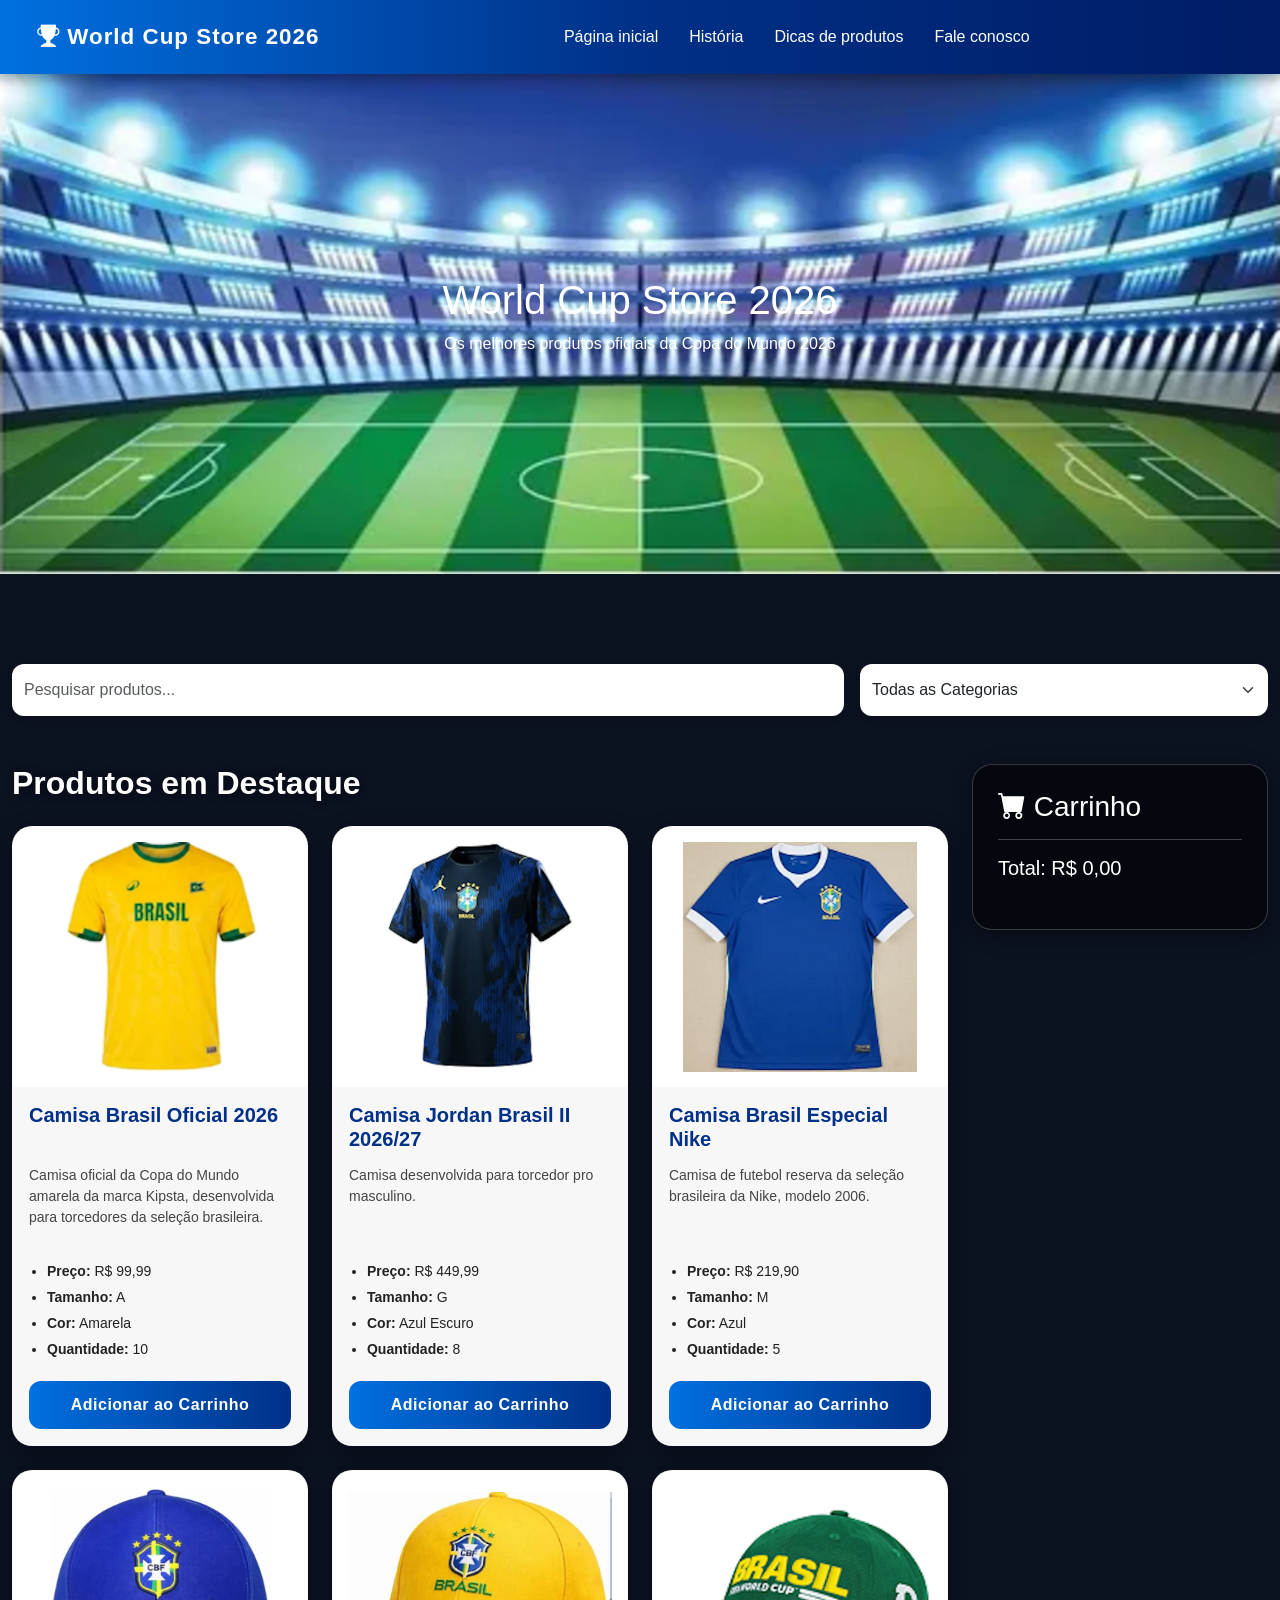
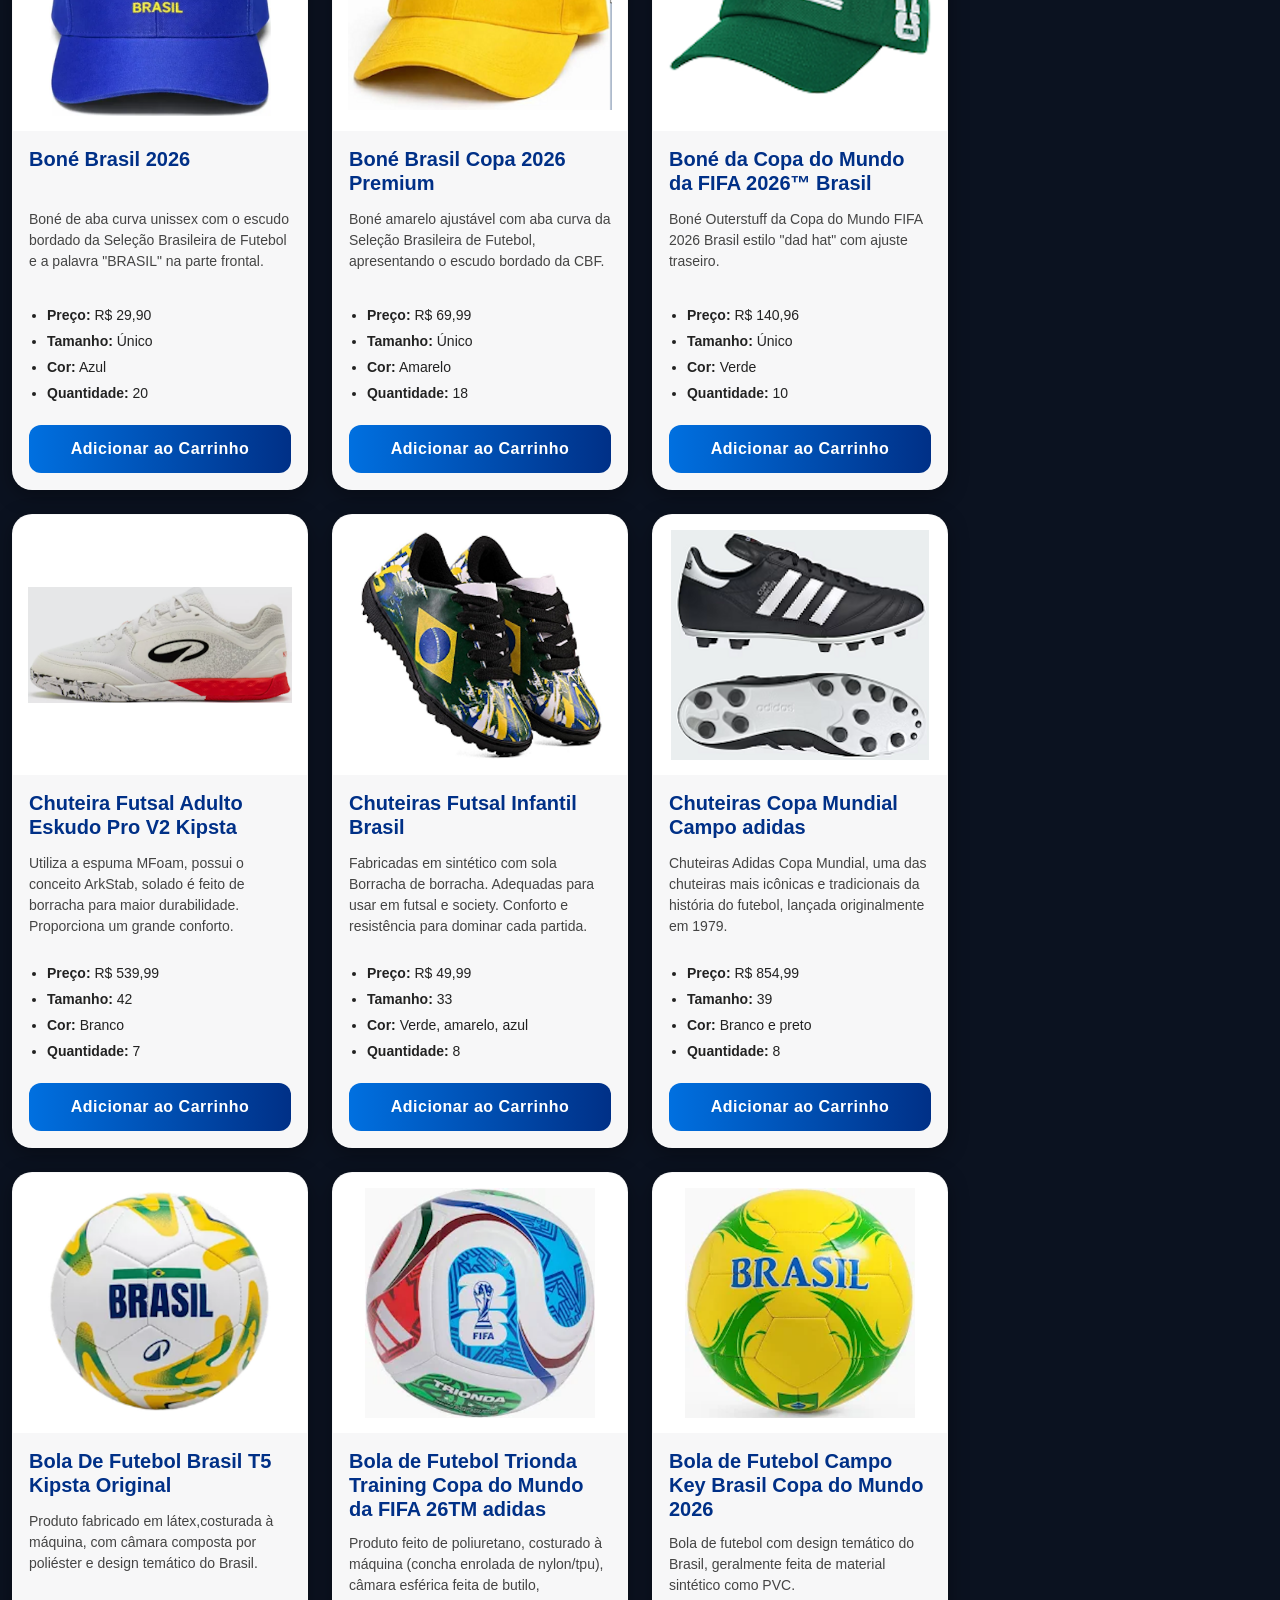
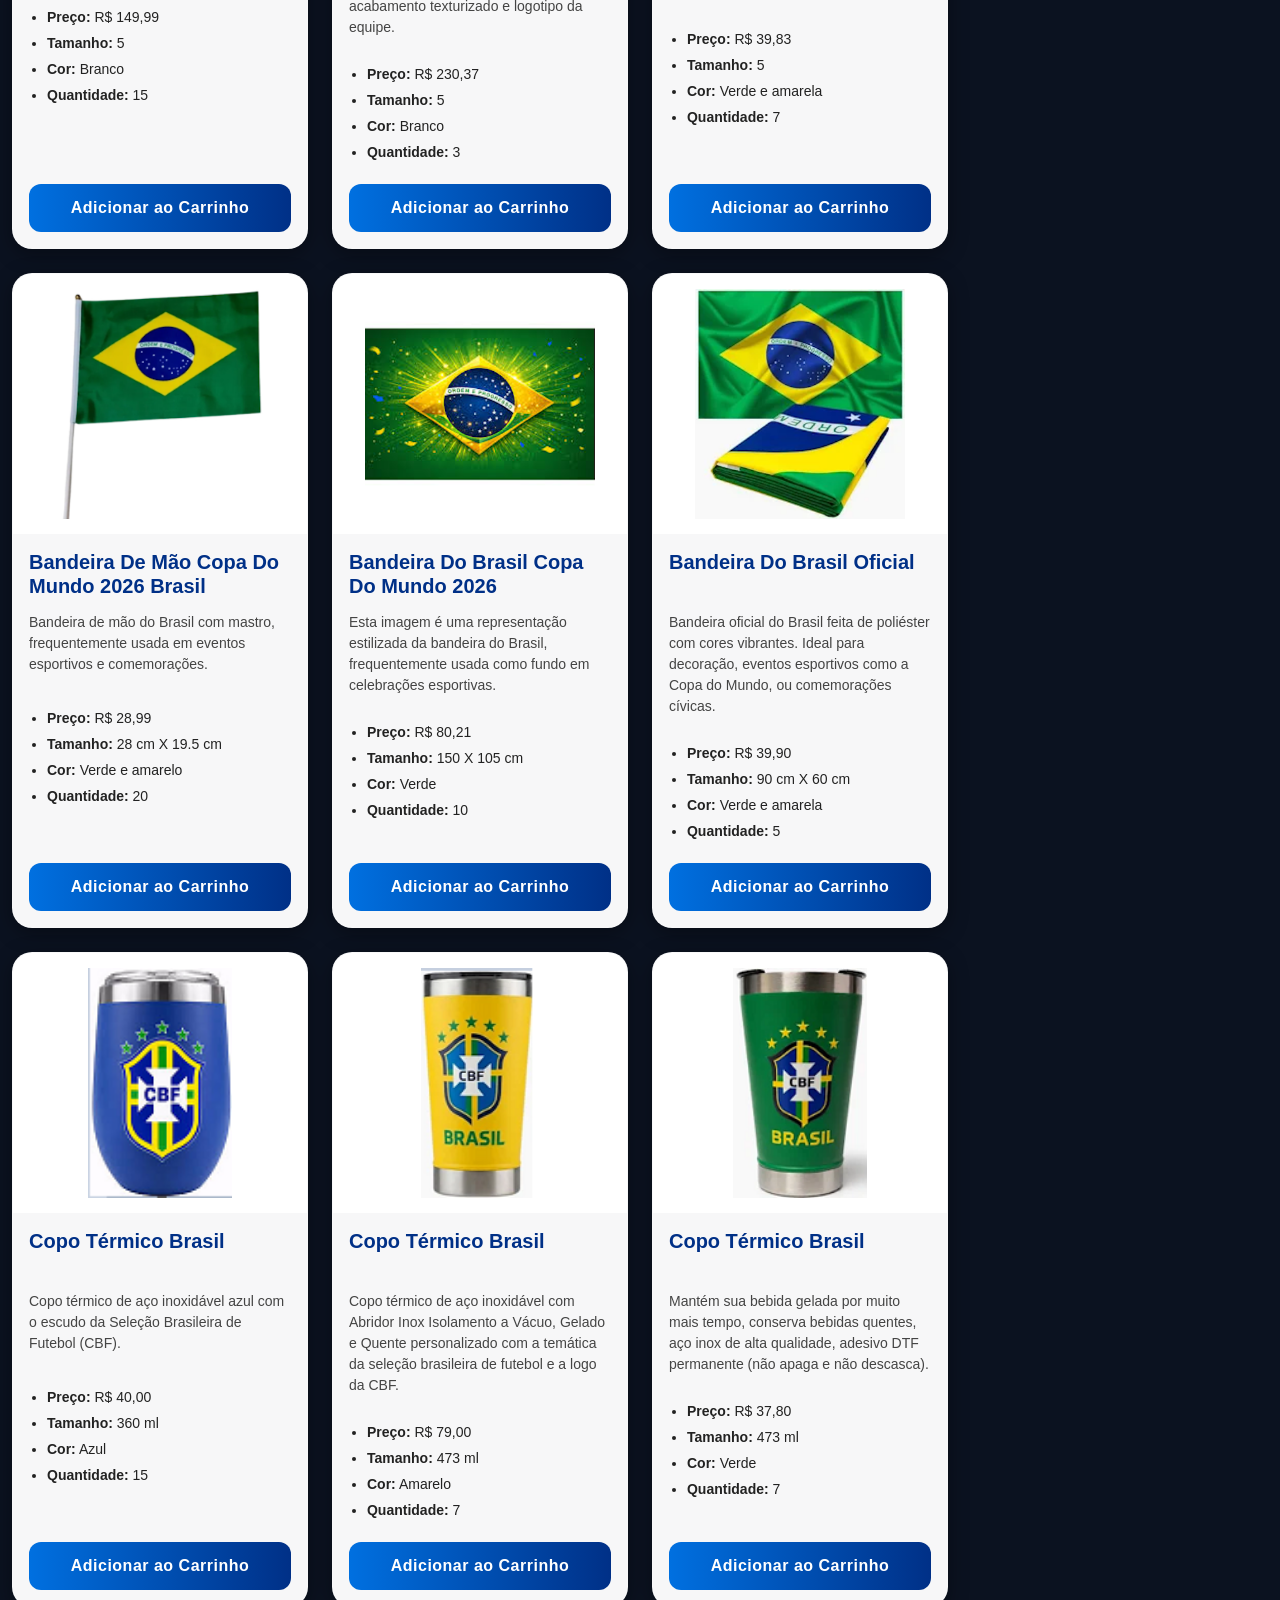
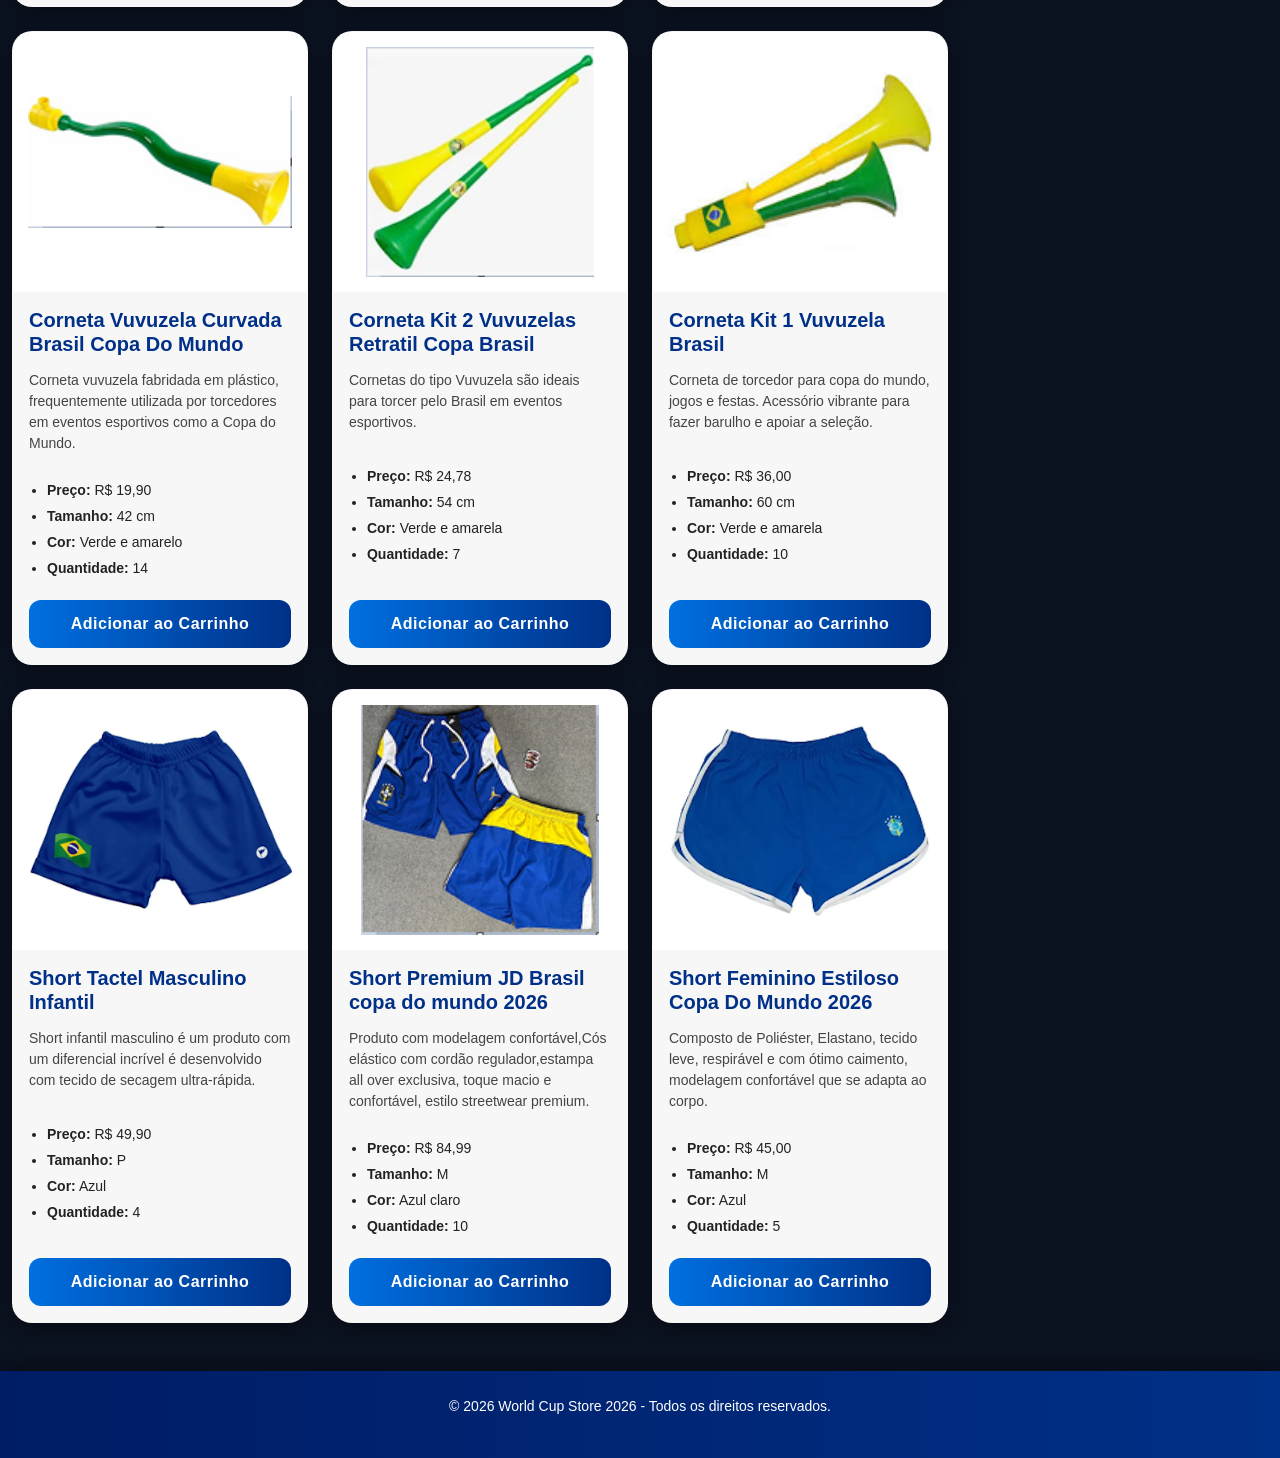
<file: index.html>
<!DOCTYPE html>
<html lang="pt-br">

<head>

    <meta charset="UTF-8">
    <meta name="viewport" content="width=device-width, initial-scale=1.0">

    <title>World Cup Store 2026</title>

    <link href="https://cdn.jsdelivr.net/npm/bootstrap@5.3.7/dist/css/bootstrap.min.css" rel="stylesheet">

    <link rel="stylesheet"
        href="https://cdn.jsdelivr.net/npm/bootstrap-icons@1.13.1/font/bootstrap-icons.min.css">

    <link rel="stylesheet" href="assets/css/styles.css">

</head>

<body>

    <header>

        <nav class="navbar navbar-expand-lg navbar-dark menu-principal">

            <div class="container">

                <a class="navbar-brand fw-bold" href="#">
                    <i class="bi bi-trophy-fill"></i>
                    World Cup Store 2026
                </a>

                <button class="navbar-toggler" type="button" data-bs-toggle="collapse" data-bs-target="#menuNavbar" aria-controls="menuNavbar" aria-expanded="false" aria-label="Alternar navegação">

                    <span class="navbar-toggler-icon"></span>

                </button>

                <div class="collapse navbar-collapse" id="menuNavbar">

                    <ul class="navbar-nav mx-auto">

                        <li class="nav-item">
                            <a class="nav-link active" href="#">Página inicial</a>
                        </li>

                        <li class="nav-item">
                            <a class="nav-link" href="menu1.html">História</a>
                        </li>

                        <li class="nav-item">
                            <a class="nav-link" href="menu2.html">Dicas de produtos</a>
                        </li>

                        <li class="nav-item">
                            <a class="nav-link" href="menu3.html">Fale conosco</a>
                        </li>

                    </ul>

                </div>

            </div>

        </nav>

    </header>

    <main>

        <section class="hero text-center">

            <div class="container">

                <h1 class="titulo-principal">
                    World Cup Store 2026
                </h1>

                <p class="subtitulo">
                    Os melhores produtos oficiais da Copa do Mundo 2026
                </p>

            </div>

        </section>

        <section class="container mt-5">

            <div class="row g-3">

                <div class="col-md-8">

                    <input type="text" class="form-control pesquisa"  id="pesquisaProduto" placeholder="Pesquisar produtos..." aria-label="Pesquisar produtos">

                </div>

                <div class="col-md-4">

                    <select class="form-select filtro-categoria" id="filtroCategoria" aria-label="Filtrar produtos por categoria">

                            <option value="todas as categorias">
                                Todas as Categorias
                            </option>

                            <option value="camisas">
                                Camisas
                            </option>

                            <option value="bones">
                                Bonés
                            </option>

                            <option value="chuteiras">
                                Chuteiras
                            </option>

                            <option value="acessorios">
                                Acessórios
                            </option>

                            <option value="outros">
                                Outros
                            </option>

                    </select>

                </div>

            </div>

        </section>

        <section class="container mt-5">

            <div class="row">

                <div class="col-lg-9">

                    <h2 class="titulo-secao mb-4">
                        Produtos em Destaque
                    </h2>

                    <div class="row g-4">

                        <div class="col-md-6 col-lg-4 produto camisas">
                            <div class="card produto-card h-100">

                                <img src="assets/img/camisa1.png"
                                    class="card-img-top"
                                    alt="Camisa Brasil Oficial 2026">

                                <div class="card-body">

                                    <h5 class="card-title">
                                        Camisa Brasil Oficial 2026
                                    </h5>

                                    <p class="card-text">
                                        Camisa oficial da Copa do Mundo amarela da marca Kipsta, desenvolvida para torcedores da seleção brasileira.
                                    </p>

                                    <ul class="lista-produto">
                                        <li><strong>Preço:</strong> R$ 99,99</li>
                                        <li><strong>Tamanho:</strong> A</li>
                                        <li><strong>Cor:</strong> Amarela</li>
                                        <li><strong>Quantidade:</strong> 10</li>
                                    </ul>

                                    <button
                                    class="btn btn-primary w-100 btn-adicionar"

                                    data-nome="Camisa Brasil Oficial 2026"

                                    data-preco="99.99">

                                        Adicionar ao Carrinho

                                    </button>

                                </div>

                            </div>
                        </div>

                        <div class="col-md-6 col-lg-4 produto camisas">
                            <div class="card produto-card h-100">

                                <img src="assets/img/camisa2.png" class="card-img-top" alt="Camisa Jordan Brasil II 2026/27">

                                <div class="card-body">

                                    <h5 class="card-title">
                                        Camisa Jordan Brasil II 2026/27
                                    </h5>

                                    <p class="card-text">
                                        Camisa desenvolvida para torcedor pro masculino.
                                    </p>

                                    <ul class="lista-produto">
                                        <li><strong>Preço:</strong> R$ 449,99</li>
                                        <li><strong>Tamanho:</strong> G</li>
                                        <li><strong>Cor:</strong> Azul Escuro</li>
                                        <li><strong>Quantidade:</strong> 8</li>
                                    </ul>

                                    <button
                                    class="btn btn-primary w-100 btn-adicionar"

                                    data-nome="Camisa Jordan Brasil II 2026/27"

                                    data-preco="449.99">

                                        Adicionar ao Carrinho

                                    </button>

                                </div>

                            </div>
                        </div>

                        <div class="col-md-6 col-lg-4 produto camisas">
                            <div class="card produto-card h-100">

                                <img src="assets/img/camisa3.png" class="card-img-top" alt="Camisa Brasil Especial Nike">

                                <div class="card-body">

                                    <h5 class="card-title">
                                        Camisa Brasil Especial Nike
                                    </h5>

                                    <p class="card-text">
                                        Camisa de futebol reserva da seleção brasileira da Nike, modelo 2006.
                                    </p>

                                    <ul class="lista-produto">
                                        <li><strong>Preço:</strong> R$ 219,90</li>
                                        <li><strong>Tamanho:</strong> M</li>
                                        <li><strong>Cor:</strong> Azul</li>
                                        <li><strong>Quantidade:</strong> 5</li>
                                    </ul>

                                    <button
                                    class="btn btn-primary w-100 btn-adicionar"

                                    data-nome="Camisa Brasil Especial Nike"

                                    data-preco="219.90">

                                        Adicionar ao Carrinho

                                    </button>

                                </div>

                            </div>
                        </div>

                        <div class="col-md-6 col-lg-4 produto bones">
                            <div class="card produto-card h-100">

                                <img src="assets/img/bone1.png" class="card-img-top" alt="Boné Brasil 2026">

                                <div class="card-body">

                                    <h5 class="card-title">
                                        Boné Brasil 2026
                                    </h5>

                                    <p class="card-text">
                                        Boné de aba curva unissex com o escudo bordado da Seleção Brasileira de Futebol e a palavra "BRASIL" na parte frontal.
                                    </p>

                                    <ul class="lista-produto">
                                        <li><strong>Preço:</strong> R$ 29,90</li>
                                        <li><strong>Tamanho:</strong> Único</li>
                                        <li><strong>Cor:</strong> Azul</li>
                                        <li><strong>Quantidade:</strong> 20</li>
                                    </ul>

                                    <button
                                    class="btn btn-primary w-100 btn-adicionar"

                                    data-nome="Boné Brasil 2026"

                                    data-preco="29.90">

                                        Adicionar ao Carrinho

                                    </button>

                                </div>

                            </div>
                        </div>

                        <div class="col-md-6 col-lg-4 produto bones">
                            <div class="card produto-card h-100">

                                <img src="assets/img/bone2.png" class="card-img-top" alt="Boné Brasil Copa 2026 Premium">

                                <div class="card-body">

                                    <h5 class="card-title">
                                        Boné Brasil Copa 2026 Premium
                                    </h5>

                                    <p class="card-text">
                                        Boné amarelo ajustável com aba curva da Seleção Brasileira de Futebol, apresentando o escudo bordado da CBF.
                                    </p>

                                    <ul class="lista-produto">
                                        <li><strong>Preço:</strong> R$ 69,99</li>
                                        <li><strong>Tamanho:</strong> Único</li>
                                        <li><strong>Cor:</strong> Amarelo</li>
                                        <li><strong>Quantidade:</strong> 18</li>
                                    </ul>

                                    <button
                                    class="btn btn-primary w-100 btn-adicionar"

                                    data-nome="Boné Brasil Copa 2026 Premium"

                                    data-preco="69.99">

                                        Adicionar ao Carrinho

                                    </button>

                                </div>

                            </div>
                        </div>

                        <div class="col-md-6 col-lg-4 produto bones">
                            <div class="card produto-card h-100">

                                <img src="assets/img/bone3.png" class="card-img-top" alt="Boné da Copa do Mundo da FIFA 2026 Brasil">

                                <div class="card-body">

                                    <h5 class="card-title">
                                        Boné da Copa do Mundo da FIFA 2026™ Brasil
                                    </h5>

                                    <p class="card-text">
                                        Boné Outerstuff da Copa do Mundo FIFA 2026 Brasil estilo "dad hat" com ajuste traseiro.
                                    </p>

                                    <ul class="lista-produto">
                                        <li><strong>Preço:</strong> R$ 140,96</li>
                                        <li><strong>Tamanho:</strong> Único</li>
                                        <li><strong>Cor:</strong> Verde</li>
                                        <li><strong>Quantidade:</strong> 10</li>
                                    </ul>

                                    <button
                                    class="btn btn-primary w-100 btn-adicionar"

                                    data-nome="Boné da Copa do Mundo da FIFA 2026™ Brasil"

                                    data-preco="140.96">

                                        Adicionar ao Carrinho

                                    </button>

                                </div>

                            </div>
                        </div>

                        <div class="col-md-6 col-lg-4 produto chuteiras">
                            <div class="card produto-card h-100">

                                <img src="assets/img/chuteira1.png" class="card-img-top" alt="Chuteira Futsal Adulto Eskudo Pro V2 Kipsta">

                                <div class="card-body">

                                    <h5 class="card-title">
                                        Chuteira Futsal Adulto Eskudo Pro V2 Kipsta
                                    </h5>

                                    <p class="card-text">
                                        Utiliza a espuma MFoam, possui o conceito ArkStab, solado é feito de borracha para maior durabilidade. Proporciona um grande conforto.
                                    </p>

                                    <ul class="lista-produto">
                                        <li><strong>Preço:</strong> R$ 539,99</li>
                                        <li><strong>Tamanho:</strong> 42</li>
                                        <li><strong>Cor:</strong> Branco</li>
                                        <li><strong>Quantidade:</strong> 7</li>
                                    </ul>

                                    <button
                                    class="btn btn-primary w-100 btn-adicionar"

                                    data-nome="Chuteira Futsal Adulto Eskudo Pro V2 Kipsta"

                                    data-preco="539.99">

                                        Adicionar ao Carrinho

                                    </button>

                                </div>

                            </div>
                        </div>

                        <div class="col-md-6 col-lg-4 produto chuteiras">
                            <div class="card produto-card h-100">

                                <img src="assets/img/chuteira2.png" class="card-img-top" alt="Chuteiras Futsal Infantil Brasil">

                                <div class="card-body">

                                    <h5 class="card-title">
                                        Chuteiras Futsal Infantil Brasil
                                    </h5>

                                    <p class="card-text">
                                        Fabricadas em sintético com sola Borracha de borracha. Adequadas para usar em futsal e society. Conforto e resistência para dominar cada partida.
                                    </p>

                                    <ul class="lista-produto">
                                        <li><strong>Preço:</strong> R$ 49,99</li>
                                        <li><strong>Tamanho:</strong> 33</li>
                                        <li><strong>Cor:</strong> Verde, amarelo, azul</li>
                                        <li><strong>Quantidade:</strong> 8</li>
                                    </ul>

                                    <button
                                    class="btn btn-primary w-100 btn-adicionar"

                                    data-nome="Chuteiras Futsal Infantil Brasil"

                                    data-preco="49.99">

                                        Adicionar ao Carrinho

                                    </button>

                                </div>

                            </div>
                        </div>

                        <div class="col-md-6 col-lg-4 produto chuteiras">
                            <div class="card produto-card h-100">

                                <img src="assets/img/chuteira3.png" class="card-img-top" alt="Chuteiras Copa Mundial Campo adidas">

                                <div class="card-body">

                                    <h5 class="card-title">
                                        Chuteiras Copa Mundial Campo adidas
                                    </h5>

                                    <p class="card-text">
                                        Chuteiras Adidas Copa Mundial, uma das chuteiras mais icônicas e tradicionais da história do futebol, lançada originalmente em 1979.
                                    </p>

                                    <ul class="lista-produto">
                                        <li><strong>Preço:</strong> R$ 854,99</li>
                                        <li><strong>Tamanho:</strong> 39</li>
                                        <li><strong>Cor:</strong> Branco e preto</li>
                                        <li><strong>Quantidade:</strong> 8</li>
                                    </ul>

                                    <button
                                    class="btn btn-primary w-100 btn-adicionar"

                                    data-nome="Chuteiras Copa Mundial Campo adidas"

                                    data-preco="854.99">

                                        Adicionar ao Carrinho

                                    </button>

                                </div>

                            </div>
                        </div>

                        <div class="col-md-6 col-lg-4 produto acessorios">
                            <div class="card produto-card h-100">

                                <img src="assets/img/bola1.png" class="card-img-top" alt="Bola de Futebol Brasil T5 Kipsta Original">

                                <div class="card-body">

                                    <h5 class="card-title">
                                        Bola De Futebol Brasil T5 Kipsta Original
                                    </h5>

                                    <p class="card-text">
                                        Produto fabricado em látex,costurada à máquina, com câmara composta por poliéster e design temático do Brasil.
                                    </p>

                                    <ul class="lista-produto">
                                        <li><strong>Preço:</strong> R$ 149,99</li>
                                        <li><strong>Tamanho:</strong> 5</li>
                                        <li><strong>Cor:</strong> Branco</li>
                                        <li><strong>Quantidade:</strong> 15</li>
                                    </ul>

                                    <button
                                    class="btn btn-primary w-100 btn-adicionar"

                                    data-nome="Bola De Futebol Brasil T5 Kipsta Original"

                                    data-preco="149.99">

                                        Adicionar ao Carrinho

                                    </button>

                                </div>

                            </div>
                        </div>

                        <div class="col-md-6 col-lg-4 produto acessorios">
                            <div class="card produto-card h-100">

                                <img src="assets/img/bola2.png" class="card-img-top" alt="Bola de Futebol Trionda Training Copa do Mundo da FIFA 26 TM adidas">

                                <div class="card-body">

                                    <h5 class="card-title">
                                        Bola de Futebol Trionda Training Copa do Mundo da FIFA 26TM adidas
                                    </h5>

                                    <p class="card-text">
                                        Produto feito de poliuretano, costurado à máquina (concha enrolada de nylon/tpu), câmara esférica feita de butilo, acabamento texturizado e logotipo da equipe.
                                    </p>

                                    <ul class="lista-produto">
                                        <li><strong>Preço:</strong> R$ 230,37</li>
                                        <li><strong>Tamanho:</strong> 5</li>
                                        <li><strong>Cor:</strong> Branco</li>
                                        <li><strong>Quantidade:</strong> 3</li>
                                    </ul>

                                    <button
                                    class="btn btn-primary w-100 btn-adicionar"

                                    data-nome="Bola de Futebol Trionda Training Copa do Mundo da FIFA 26TM adidas"

                                    data-preco="230.37">

                                        Adicionar ao Carrinho

                                    </button>

                                </div>

                            </div>
                        </div>

                        <div class="col-md-6 col-lg-4 produto acessorios">
                            <div class="card produto-card h-100">

                                <img src="assets/img/bola3.png" class="card-img-top" alt="Bola de Futebol Campo Key Brasil Copa do Mundo 2026">

                                <div class="card-body">

                                    <h5 class="card-title">
                                        Bola de Futebol Campo Key Brasil Copa do Mundo 2026
                                    </h5>

                                    <p class="card-text">
                                        Bola de futebol com design temático do Brasil, geralmente feita de material sintético como PVC.
                                    </p>

                                    <ul class="lista-produto">
                                        <li><strong>Preço:</strong> R$ 39,83</li>
                                        <li><strong>Tamanho:</strong> 5</li>
                                        <li><strong>Cor:</strong> Verde e amarela</li>
                                        <li><strong>Quantidade:</strong> 7</li>
                                    </ul>

                                    <button
                                    class="btn btn-primary w-100 btn-adicionar"

                                    data-nome="Bola de Futebol Campo Key Brasil Copa do Mundo 2026"

                                    data-preco="39.83">

                                        Adicionar ao Carrinho

                                    </button>

                                </div>

                            </div>
                        </div>

                        <div class="col-md-6 col-lg-4 produto acessorios">
                            <div class="card produto-card h-100">

                                <img src="assets/img/bandeira1.png" class="card-img-top" alt="Bandeira de Mão Copa do Mundo 2026 Brasil">

                                <div class="card-body">

                                    <h5 class="card-title">
                                        Bandeira De Mão Copa Do Mundo 2026 Brasil
                                    </h5>

                                    <p class="card-text">
                                        Bandeira de mão do Brasil com mastro, frequentemente usada em eventos esportivos e comemorações.
                                    </p>

                                    <ul class="lista-produto">
                                        <li><strong>Preço:</strong> R$ 28,99</li>
                                        <li><strong>Tamanho:</strong> 28 cm X 19.5 cm</li>
                                        <li><strong>Cor:</strong> Verde e amarelo</li>
                                        <li><strong>Quantidade:</strong> 20</li>
                                    </ul>

                                    <button
                                    class="btn btn-primary w-100 btn-adicionar"

                                    data-nome="Bandeira De Mão Copa Do Mundo 2026 Brasil"

                                    data-preco="28.99">

                                        Adicionar ao Carrinho

                                    </button>

                                </div>

                            </div>
                        </div>

                        <div class="col-md-6 col-lg-4 produto acessorios">
                            <div class="card produto-card h-100">

                                <img src="assets/img/bandeira2.png" class="card-img-top" alt="Bandeira do Brasil Copa do Mundo 2026">

                                <div class="card-body">

                                    <h5 class="card-title">
                                        Bandeira Do Brasil Copa Do Mundo 2026
                                    </h5>

                                    <p class="card-text">
                                        Esta imagem é uma representação estilizada da bandeira do Brasil, frequentemente usada como fundo em celebrações esportivas.
                                    </p>

                                    <ul class="lista-produto">
                                        <li><strong>Preço:</strong> R$ 80,21</li>
                                        <li><strong>Tamanho:</strong> 150 X 105 cm</li>
                                        <li><strong>Cor:</strong> Verde</li>
                                        <li><strong>Quantidade:</strong> 10</li>
                                    </ul>

                                    <button
                                    class="btn btn-primary w-100 btn-adicionar"

                                    data-nome="Bandeira Do Brasil Copa Do Mundo 2026"

                                    data-preco="80.21">

                                        Adicionar ao Carrinho

                                    </button>

                                </div>

                            </div>
                        </div>

                        <div class="col-md-6 col-lg-4 produto acessorios">
                            <div class="card produto-card h-100">

                                <img src="assets/img/bandeira3.png" class="card-img-top" alt="Bandeira do Brasil Oficial">

                                <div class="card-body">

                                    <h5 class="card-title">
                                        Bandeira Do Brasil Oficial
                                    </h5>

                                    <p class="card-text">
                                        Bandeira oficial do Brasil feita de poliéster com cores vibrantes. Ideal para decoração, eventos esportivos como a Copa do Mundo, ou comemorações cívicas.
                                    </p>

                                    <ul class="lista-produto">
                                        <li><strong>Preço:</strong> R$ 39,90</li>
                                        <li><strong>Tamanho:</strong> 90 cm X 60 cm</li>
                                        <li><strong>Cor:</strong> Verde e amarela</li>
                                        <li><strong>Quantidade:</strong> 5</li>
                                    </ul>

                                    <button
                                    class="btn btn-primary w-100 btn-adicionar"

                                    data-nome="Bandeira Do Brasil Oficial"

                                    data-preco="39.90">

                                        Adicionar ao Carrinho

                                    </button>

                                </div>

                            </div>
                        </div>

                        <div class="col-md-6 col-lg-4 produto outros">
                            <div class="card produto-card h-100">

                                <img src="assets/img/copo1.png" class="card-img-top" alt="Copo Térmico Brasil Azul">

                                <div class="card-body">

                                    <h5 class="card-title">
                                        Copo Térmico Brasil
                                    </h5>

                                    <p class="card-text">
                                        Copo térmico de aço inoxidável azul com o escudo da Seleção Brasileira de Futebol (CBF).
                                    </p>

                                    <ul class="lista-produto">
                                        <li><strong>Preço:</strong> R$ 40,00</li>
                                        <li><strong>Tamanho:</strong> 360 ml</li>
                                        <li><strong>Cor:</strong> Azul</li>
                                        <li><strong>Quantidade:</strong> 15</li>
                                    </ul>

                                    <button
                                    class="btn btn-primary w-100 btn-adicionar"

                                    data-nome="Copo Térmico Brasil Azul"

                                    data-preco="40.00">

                                        Adicionar ao Carrinho

                                    </button>

                                </div>

                            </div>
                        </div>

                        <div class="col-md-6 col-lg-4 produto outros">
                            <div class="card produto-card h-100">

                                <img src="assets/img/copo2.png" class="card-img-top" alt="Copo Térmico Brasil Amarelo">

                                <div class="card-body">

                                    <h5 class="card-title">
                                        Copo Térmico Brasil
                                    </h5>

                                    <p class="card-text">
                                        Copo térmico de aço inoxidável com Abridor Inox Isolamento a Vácuo, Gelado e Quente personalizado com a temática da seleção brasileira de futebol e a logo da CBF.
                                    </p>

                                    <ul class="lista-produto">
                                        <li><strong>Preço:</strong> R$ 79,00</li>
                                        <li><strong>Tamanho:</strong> 473 ml</li>
                                        <li><strong>Cor:</strong> Amarelo</li>
                                        <li><strong>Quantidade:</strong> 7</li>
                                    </ul>

                                    <button
                                    class="btn btn-primary w-100 btn-adicionar"

                                    data-nome="Copo Térmico Brasil Amarelo"

                                    data-preco="79.00">

                                        Adicionar ao Carrinho

                                    </button>

                                </div>

                            </div>
                        </div>

                        <div class="col-md-6 col-lg-4 produto outros">
                            <div class="card produto-card h-100">

                                <img src="assets/img/copo3.png" class="card-img-top" alt="Copo Térmico Brasil Verde">

                                <div class="card-body">

                                    <h5 class="card-title">
                                        Copo Térmico Brasil
                                    </h5>

                                    <p class="card-text">
                                        Mantém sua bebida gelada por muito mais tempo, conserva bebidas quentes, aço inox de alta qualidade, adesivo DTF permanente (não apaga e não descasca).
                                    </p>

                                    <ul class="lista-produto">
                                        <li><strong>Preço:</strong> R$ 37,80</li>
                                        <li><strong>Tamanho:</strong> 473 ml</li>
                                        <li><strong>Cor:</strong> Verde</li>
                                        <li><strong>Quantidade:</strong> 7</li>
                                    </ul>

                                    <button
                                    class="btn btn-primary w-100 btn-adicionar"

                                    data-nome="Copo Térmico Brasil Verde"

                                    data-preco="37.80">

                                        Adicionar ao Carrinho

                                    </button>

                                </div>

                            </div>
                        </div>

                        <div class="col-md-6 col-lg-4 produto acessorios">
                            <div class="card produto-card h-100">

                                <img src="assets/img/corneta1.png" class="card-img-top" alt="Corneta Vuvuzela Curvada Brasil Copa do Mundo">

                                <div class="card-body">

                                    <h5 class="card-title">
                                        Corneta Vuvuzela Curvada Brasil Copa Do Mundo
                                    </h5>

                                    <p class="card-text">
                                        Corneta vuvuzela fabridada em plástico, frequentemente utilizada por torcedores em eventos esportivos como a Copa do Mundo.
                                    </p>

                                    <ul class="lista-produto">
                                        <li><strong>Preço:</strong> R$ 19,90</li>
                                        <li><strong>Tamanho:</strong> 42 cm</li>
                                        <li><strong>Cor:</strong> Verde e amarelo</li>
                                        <li><strong>Quantidade:</strong> 14</li>
                                    </ul>

                                    <button
                                    class="btn btn-primary w-100 btn-adicionar"

                                    data-nome="Corneta Vuvuzela Curvada Brasil Copa Do Mundo"

                                    data-preco="19.90">

                                        Adicionar ao Carrinho

                                    </button>

                                </div>

                            </div>
                        </div>

                        <div class="col-md-6 col-lg-4 produto acessorios">
                            <div class="card produto-card h-100">

                                <img src="assets/img/corneta2.png" class="card-img-top" alt="Corneta Kit 2 Vuvuzelas Retrátil Copa Brasil">

                                <div class="card-body">

                                    <h5 class="card-title">
                                        Corneta Kit 2 Vuvuzelas Retratil Copa Brasil
                                    </h5>

                                    <p class="card-text">
                                        Cornetas do tipo Vuvuzela são ideais para torcer pelo Brasil em eventos esportivos.
                                    </p>

                                    <ul class="lista-produto">
                                        <li><strong>Preço:</strong> R$ 24,78</li>
                                        <li><strong>Tamanho:</strong> 54 cm</li>
                                        <li><strong>Cor:</strong> Verde e amarela</li>
                                        <li><strong>Quantidade:</strong> 7</li>
                                    </ul>

                                    <button
                                    class="btn btn-primary w-100 btn-adicionar"

                                    data-nome="Corneta Kit 2 Vuvuzelas Retratil Copa Brasil"

                                    data-preco="24.78">

                                        Adicionar ao Carrinho

                                    </button>

                                </div>

                            </div>
                        </div>

                        <div class="col-md-6 col-lg-4 produto acessorios">
                            <div class="card produto-card h-100">

                                <img src="assets/img/corneta3.png" class="card-img-top" alt="Corneta Kit 1 Vuvuzela Brasil">

                                <div class="card-body">

                                    <h5 class="card-title">
                                        Corneta Kit 1 Vuvuzela Brasil
                                    </h5>

                                    <p class="card-text">
                                        Corneta de torcedor para copa do mundo, jogos e festas. Acessório vibrante para fazer barulho e apoiar a seleção.
                                    </p>

                                    <ul class="lista-produto">
                                        <li><strong>Preço:</strong> R$ 36,00</li>
                                        <li><strong>Tamanho:</strong> 60 cm</li>
                                        <li><strong>Cor:</strong> Verde e amarela</li>
                                        <li><strong>Quantidade:</strong> 10</li>
                                    </ul>

                                    <button
                                    class="btn btn-primary w-100 btn-adicionar"

                                    data-nome="Corneta Kit 1 Vuvuzela Brasil"

                                    data-preco="36.00">

                                        Adicionar ao Carrinho

                                    </button>

                                </div>

                            </div>
                        </div>

                        <div class="col-md-6 col-lg-4 produto outros">
                            <div class="card produto-card h-100">

                                <img src="assets/img/short1.png" class="card-img-top" alt="Short Tactel Masculino Infantil">

                                <div class="card-body">

                                    <h5 class="card-title">
                                        Short Tactel Masculino Infantil
                                    </h5>

                                    <p class="card-text">
                                        Short infantil masculino é um produto com um diferencial incrível é desenvolvido com tecido de secagem ultra-rápida.
                                    </p>

                                    <ul class="lista-produto">
                                        <li><strong>Preço:</strong> R$ 49,90</li>
                                        <li><strong>Tamanho:</strong> P</li>
                                        <li><strong>Cor:</strong> Azul</li>
                                        <li><strong>Quantidade:</strong> 4</li>
                                    </ul>

                                    <button
                                    class="btn btn-primary w-100 btn-adicionar"

                                    data-nome="Short Tactel Masculino Infantil"

                                    data-preco="49.90">

                                        Adicionar ao Carrinho

                                    </button>

                                </div>

                            </div>
                        </div>

                        <div class="col-md-6 col-lg-4 produto outros">
                            <div class="card produto-card h-100">

                                <img src="assets/img/short2.png" class="card-img-top" alt="Short Premium JD Brasil Copa do Mundo 2026">

                                <div class="card-body">

                                    <h5 class="card-title">
                                        Short Premium JD Brasil copa do mundo 2026
                                    </h5>

                                    <p class="card-text">
                                        Produto com modelagem confortável,Cós elástico com cordão regulador,estampa all over exclusiva, toque macio e confortável, estilo streetwear premium.
                                    </p>

                                    <ul class="lista-produto">
                                        <li><strong>Preço:</strong> R$ 84,99</li>
                                        <li><strong>Tamanho:</strong> M</li>
                                        <li><strong>Cor:</strong> Azul claro</li>
                                        <li><strong>Quantidade:</strong> 10</li>
                                    </ul>

                                    <button
                                    class="btn btn-primary w-100 btn-adicionar"

                                    data-nome="Short Premium JD Brasil copa do mundo 2026"

                                    data-preco="84.99">

                                        Adicionar ao Carrinho

                                    </button>

                                </div>

                            </div>
                        </div>

                        <div class="col-md-6 col-lg-4 produto outros">
                            <div class="card produto-card h-100">

                                <img src="assets/img/short3.png" class="card-img-top" alt="Short Feminino Estiloso Copa do Mundo 2026">

                                <div class="card-body">

                                    <h5 class="card-title">
                                        Short Feminino Estiloso Copa Do Mundo 2026
                                    </h5>

                                    <p class="card-text">
                                        Composto de Poliéster, Elastano, tecido leve, respirável e com ótimo caimento, modelagem confortável que se adapta ao corpo.

                                    </p>

                                    <ul class="lista-produto">
                                        <li><strong>Preço:</strong> R$ 45,00</li>
                                        <li><strong>Tamanho:</strong> M</li>
                                        <li><strong>Cor:</strong> Azul</li>
                                        <li><strong>Quantidade:</strong> 5</li>
                                    </ul>

                                    <button
                                    class="btn btn-primary w-100 btn-adicionar"

                                    data-nome="Short Feminino Estiloso Copa Do Mundo 2026"

                                    data-preco="45.00">

                                        Adicionar ao Carrinho

                                    </button>

                                </div>

                            </div>
                        </div>                    

                    </div>

                </div>

                <div class="col-lg-3">

                   <div class="carrinho" id="containerCarrinho">

                        <h3>
                            <i class="bi bi-cart-fill"></i>
                            Carrinho
                        </h3>

                        <div class="itens-carrinho"></div>

                        <hr>

                        <h5 id="total-carrinho">
                            Total: R$ 0,00
                        </h5>

                        <div class="d-grid gap-2 mt-4">
                            <div id="paypal-button-container"></div>
                        </div>

                    </div>

                </div>

            </div>

        </section>

    </main>

    <footer class="footer mt-5">

        <div class="container text-center">

            <p>
                © 2026 World Cup Store 2026
                - Todos os direitos reservados.
            </p>

        </div>

    </footer>

    <script src="https://cdn.jsdelivr.net/npm/bootstrap@5.3.7/dist/js/bootstrap.bundle.min.js"></script>

    <script src="https://www.paypal.com/sdk/js?client-id=AYBf46BecIuWXEbQchVxGa9lWo3DtMi8l91Su0lvNVVjmQ_JyN1i4IZqUhOjJHjP5elqmYw91kL3Qmyb&currency=BRL"></script>
    
    <script src="assets/js/script.js"></script>

</body>

</html>
</file>
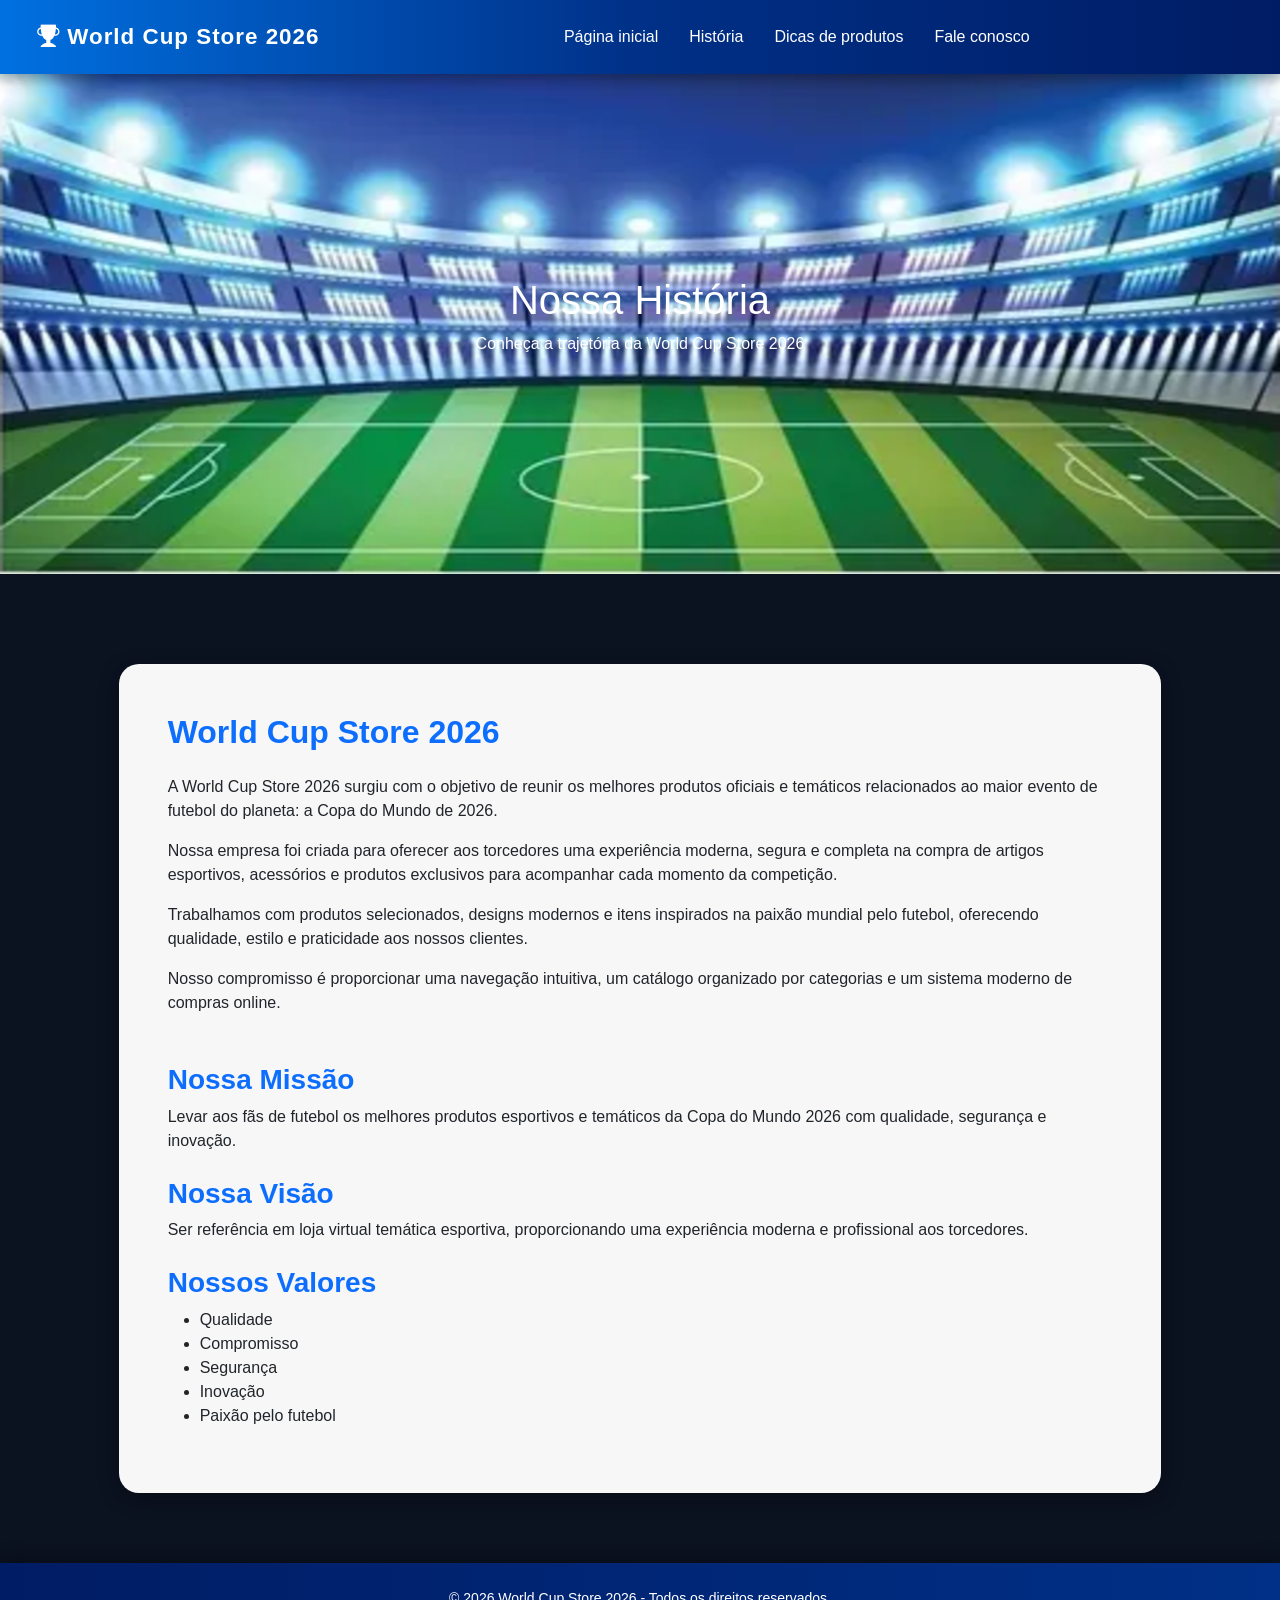
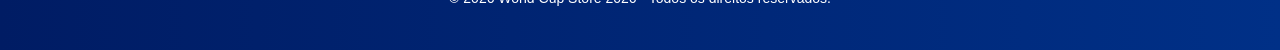
<file: menu1.html>
<!DOCTYPE html>
<html lang="pt-br">

<head>

    <meta charset="UTF-8">

    <meta
    name="viewport"
    content="width=device-width, initial-scale=1.0">

    <title>
        História - World Cup Store 2026
    </title>

    <link
    href="https://cdn.jsdelivr.net/npm/bootstrap@5.3.3/dist/css/bootstrap.min.css"
    rel="stylesheet">

    <link rel="stylesheet"
      href="https://cdn.jsdelivr.net/npm/bootstrap-icons@1.13.1/font/bootstrap-icons.min.css">

    <link
    rel="stylesheet"
    href="assets/css/styles.css">

</head>

<body>

    <header>

        <nav class="navbar navbar-expand-lg navbar-dark menu-principal">
            <div class="container">

                <a class="navbar-brand fw-bold" href="index.html">
                    <i class="bi bi-trophy-fill"></i>
                    World Cup Store 2026
                </a>

                <button class="navbar-toggler" type="button" data-bs-toggle="collapse" data-bs-target="#menuNavbar">
                    <span class="navbar-toggler-icon"></span>
                </button>

                <div class="collapse navbar-collapse" id="menuNavbar">

                    <ul class="navbar-nav mx-auto">

                        <li class="nav-item">
                            <a class="nav-link" href="index.html">Página inicial</a>
                        </li>

                        <li class="nav-item">
                            <a class="nav-link" href="menu1.html">História</a>
                        </li>

                        <li class="nav-item">
                            <a class="nav-link" href="menu2.html">Dicas de produtos</a>
                        </li>

                        <li class="nav-item">
                            <a class="nav-link" href="menu3.html">Fale conosco</a>
                        </li>

                    </ul>

                </div>

            </div>
        </nav>

    </header>

    <main>

        <section class="hero">

            <div class="container">

                <h1 class="titulo-principal">

                    Nossa História

                </h1>

                <p class="subtitulo">

                    Conheça a trajetória da World Cup Store 2026

                </p>

            </div>

        </section>

        <section class="container mb-5">

            <div class="row justify-content-center">

                <div class="col-lg-10">

                    <div class="produto-card p-5">

                        <h2
                        class="mb-4 text-primary fw-bold">

                            World Cup Store 2026

                        </h2>

                        <p class="text-dark">

                            A World Cup Store 2026 surgiu com o objetivo de reunir os melhores produtos oficiais e temáticos relacionados ao maior evento de futebol do planeta: a Copa do Mundo de 2026.

                        </p>

                        <p class="text-dark">

                            Nossa empresa foi criada para oferecer aos torcedores uma experiência moderna, segura e completa na compra de artigos esportivos, acessórios e produtos exclusivos para acompanhar cada momento da competição.

                        </p>

                        <p class="text-dark">

                            Trabalhamos com produtos selecionados, designs modernos e itens inspirados na paixão mundial pelo futebol, oferecendo qualidade, estilo e praticidade aos nossos clientes.

                        </p>

                        <p class="text-dark">

                            Nosso compromisso é proporcionar uma navegação intuitiva, um catálogo organizado por categorias e um sistema moderno de compras online.

                        </p>

                        <h3
                        class="mt-5 text-primary fw-bold">

                            Nossa Missão

                        </h3>

                        <p class="text-dark">

                            Levar aos fãs de futebol os melhores produtos esportivos e temáticos da Copa do Mundo 2026 com qualidade, segurança e inovação.

                        </p>

                        <h3
                        class="mt-4 text-primary fw-bold">

                            Nossa Visão

                        </h3>

                        <p class="text-dark">

                            Ser referência em loja virtual temática esportiva, proporcionando uma experiência moderna e profissional aos torcedores.

                        </p>

                        <h3
                        class="mt-4 text-primary fw-bold">

                            Nossos Valores

                        </h3>

                        <ul class="text-dark">

                            <li>
                                Qualidade
                            </li>

                            <li>
                                Compromisso
                            </li>

                            <li>
                                Segurança
                            </li>

                            <li>
                                Inovação
                            </li>

                            <li>
                                Paixão pelo futebol
                            </li>

                        </ul>

                    </div>

                </div>

            </div>

        </section>

        </main>

    <footer class="footer">

        <p>

            © 2026 World Cup Store 2026 - Todos os direitos reservados.

        </p>

    </footer>


    <script
    src="https://cdn.jsdelivr.net/npm/bootstrap@5.3.3/dist/js/bootstrap.bundle.min.js">
    </script>

</body>

</html>
</file>
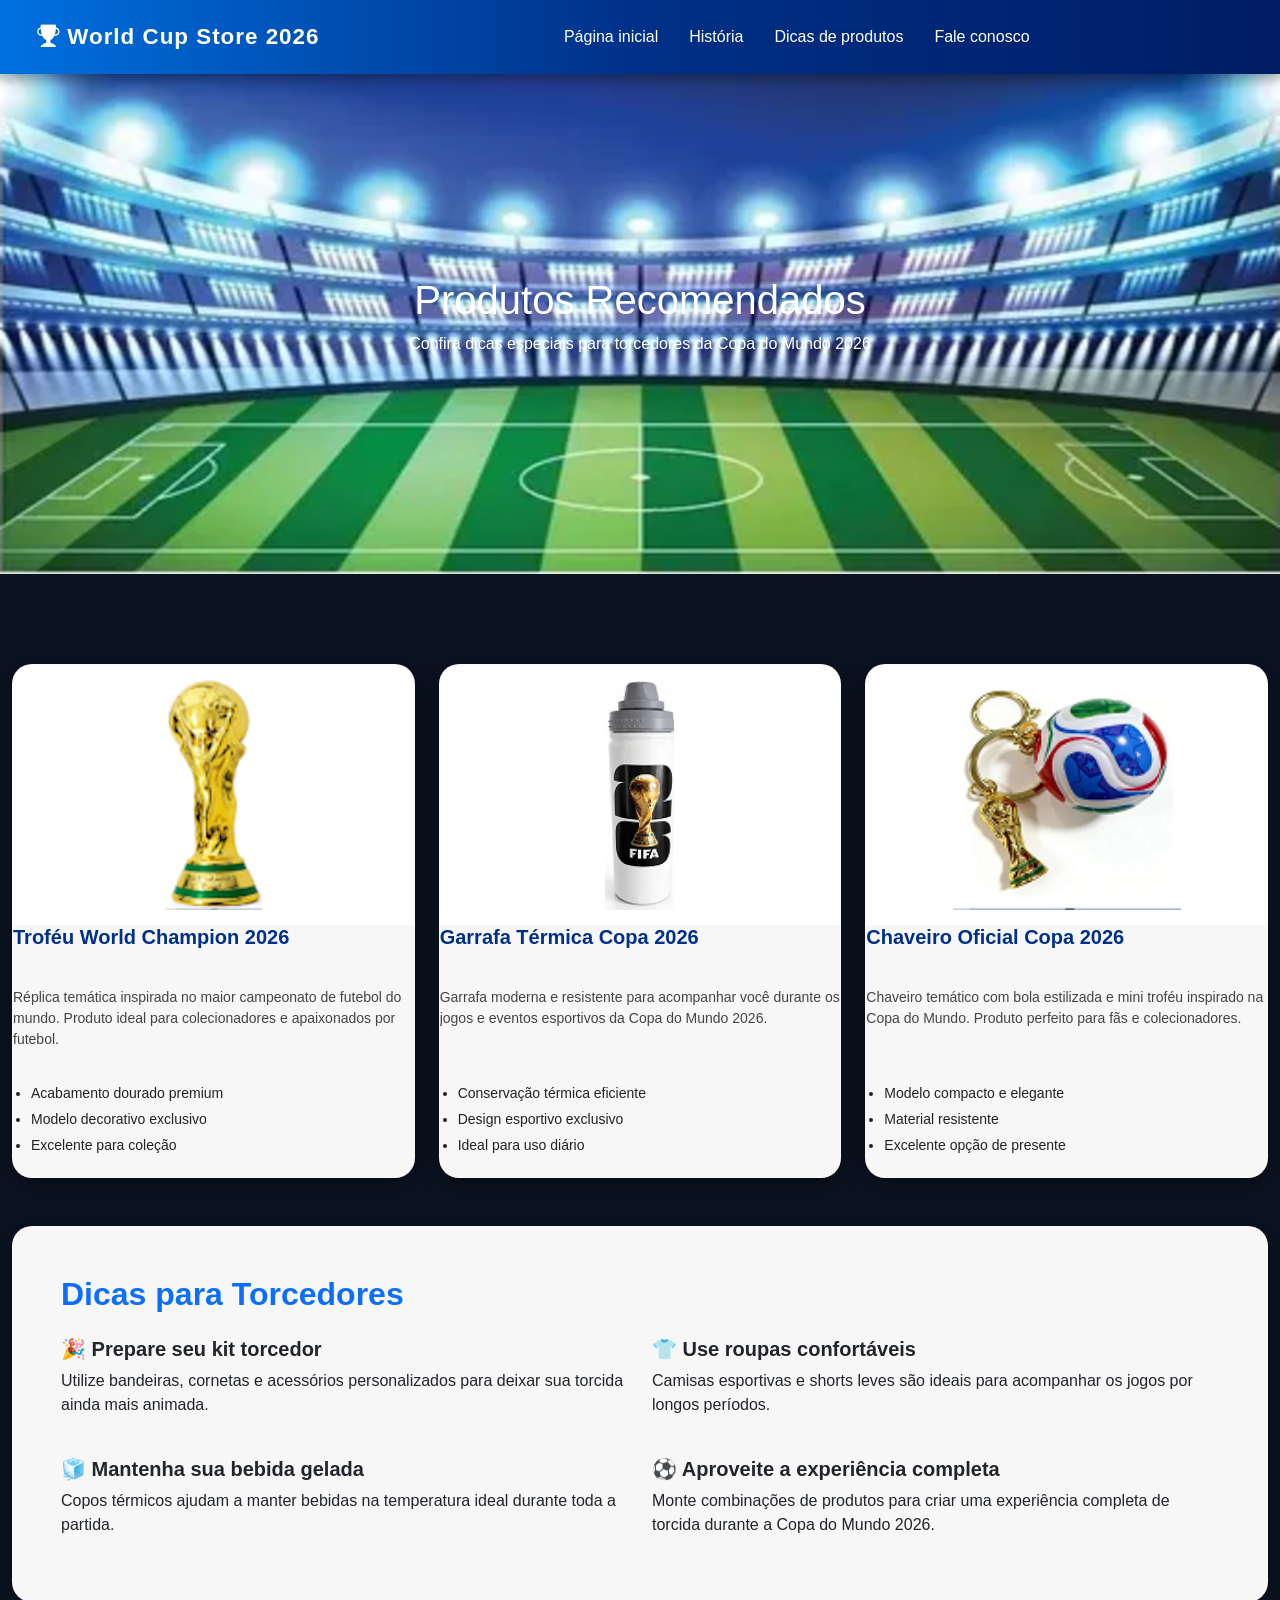
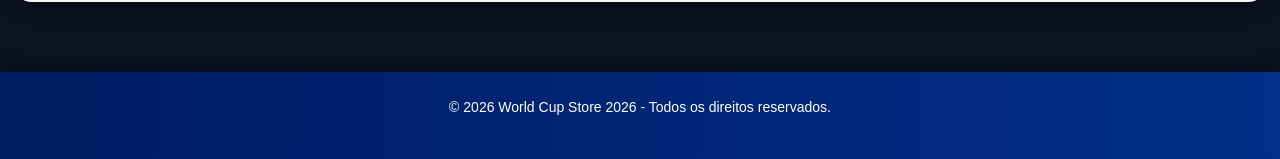
<file: menu2.html>
<!DOCTYPE html>
<html lang="pt-br">

<head>

    <meta charset="UTF-8">

    <meta
    name="viewport"
    content="width=device-width, initial-scale=1.0">

    <title>
        Produtos - World Cup Store 2026
    </title>

    <link
    href="https://cdn.jsdelivr.net/npm/bootstrap@5.3.3/dist/css/bootstrap.min.css"
    rel="stylesheet">

    <link rel="stylesheet"
      href="https://cdn.jsdelivr.net/npm/bootstrap-icons@1.13.1/font/bootstrap-icons.min.css">

    <link
    rel="stylesheet"
    href="assets/css/styles.css">

</head>

<body>

    <header>

        <nav class="navbar navbar-expand-lg navbar-dark menu-principal">
            <div class="container">

                <a class="navbar-brand fw-bold" href="index.html">
                    <i class="bi bi-trophy-fill"></i>
                    World Cup Store 2026
                </a>

                <button class="navbar-toggler" type="button" data-bs-toggle="collapse" data-bs-target="#menuNavbar">
                    <span class="navbar-toggler-icon"></span>
                </button>

                <div class="collapse navbar-collapse" id="menuNavbar">

                    <ul class="navbar-nav mx-auto">

                        <li class="nav-item">
                            <a class="nav-link" href="index.html">Página inicial</a>
                        </li>

                        <li class="nav-item">
                            <a class="nav-link" href="menu1.html">História</a>
                        </li>

                        <li class="nav-item">
                            <a class="nav-link" href="menu2.html">Dicas de produtos</a>
                        </li>

                        <li class="nav-item">
                            <a class="nav-link" href="menu3.html">Fale conosco</a>
                        </li>

                    </ul>

                </div>

            </div>
        </nav>

    </header>

    <main>

        <section class="hero">

            <div class="container">

                <h1 class="titulo-principal">

                    Produtos Recomendados

                </h1>

                <p class="subtitulo">

                    Confira dicas especiais para torcedores da Copa do Mundo 2026

                </p>

            </div>

        </section>

        <section class="container mb-5">

            <div class="row g-4">


                <div class="col-md-6 col-lg-4">

                    <div class="produto-card h-100">

                        <img
                        class="produto-destaque"
                        src="assets/img/trofeu.png"
                        alt="Troféu Copa do Mundo">

                        <div class="card-body">

                            <h5 class="card-title">

                                Troféu World Champion 2026

                            </h5>

                            <p class="card-text">

                                Réplica temática inspirada no maior campeonato de futebol do mundo. Produto ideal para colecionadores e apaixonados por futebol.

                            </p>

                            <ul class="lista-produto">

                                <li>
                                    Acabamento dourado premium
                                </li>

                                <li>
                                    Modelo decorativo exclusivo
                                </li>

                                <li>
                                    Excelente para coleção
                                </li>

                            </ul>

                        </div>

                    </div>

                </div>

                <div class="col-md-6 col-lg-4">

                    <div class="produto-card h-100">

                        <img
                        class="produto-destaque"
                        src="assets/img/garrafadeagua.png"
                        alt="Garrafa de Água">

                        <div class="card-body">

                            <h5 class="card-title">

                                Garrafa Térmica Copa 2026

                            </h5>

                            <p class="card-text">

                                Garrafa moderna e resistente para acompanhar você durante os jogos e eventos esportivos da Copa do Mundo 2026.

                            </p>

                            <ul class="lista-produto">

                                <li>
                                    Conservação térmica eficiente
                                </li>

                                <li>
                                    Design esportivo exclusivo
                                </li>

                                <li>
                                    Ideal para uso diário
                                </li>

                            </ul>

                        </div>

                    </div>

                </div>

                <div class="col-md-6 col-lg-4">

                    <div class="produto-card h-100">

                        <img
                        class="produto-destaque"
                        src="assets/img/chaveiro.png"
                        alt="Chaveiro Copa">

                        <div class="card-body">

                            <h5 class="card-title">

                                Chaveiro Oficial Copa 2026

                            </h5>

                            <p class="card-text">

                                Chaveiro temático com bola estilizada e mini troféu inspirado na Copa do Mundo. Produto perfeito para fãs e colecionadores.

                            </p>

                            <ul class="lista-produto">

                                <li>
                                    Modelo compacto e elegante
                                </li>

                                <li>
                                    Material resistente
                                </li>

                                <li>
                                    Excelente opção de presente
                                </li>

                            </ul>

                        </div>

                    </div>

                </div>
            </div>

        </section>

        <section class="container mb-5">

            <div class="produto-card p-5">

                <h2 class="text-primary fw-bold mb-4">

                    Dicas para Torcedores

                </h2>

                <div class="row">

                    <div class="col-md-6">

                        <h5 class="text-dark fw-bold">

                            🎉 Prepare seu kit torcedor

                        </h5>

                        <p class="text-dark">

                            Utilize bandeiras, cornetas e acessórios personalizados para deixar sua torcida ainda mais animada.

                        </p>

                    </div>

                    <div class="col-md-6">

                        <h5 class="text-dark fw-bold">

                            👕 Use roupas confortáveis

                        </h5>

                        <p class="text-dark">

                            Camisas esportivas e shorts leves são ideais para acompanhar os jogos por longos períodos.

                        </p>

                    </div>

                    <div class="col-md-6 mt-4">

                        <h5 class="text-dark fw-bold">

                            🧊 Mantenha sua bebida gelada

                        </h5>

                        <p class="text-dark">

                            Copos térmicos ajudam a manter bebidas na temperatura ideal durante toda a partida.

                        </p>

                    </div>

                    <div class="col-md-6 mt-4">

                        <h5 class="text-dark fw-bold">

                            ⚽ Aproveite a experiência completa

                        </h5>

                        <p class="text-dark">

                            Monte combinações de produtos para criar uma experiência completa de torcida durante a Copa do Mundo 2026.

                        </p>

                    </div>

                </div>

            </div>

        </section>

    </main>

    <footer class="footer">

        <p>

            © 2026 World Cup Store 2026 - Todos os direitos reservados.

        </p>

    </footer>

    <script
    src="https://cdn.jsdelivr.net/npm/bootstrap@5.3.3/dist/js/bootstrap.bundle.min.js">
    </script>

</body>

</html>
</file>
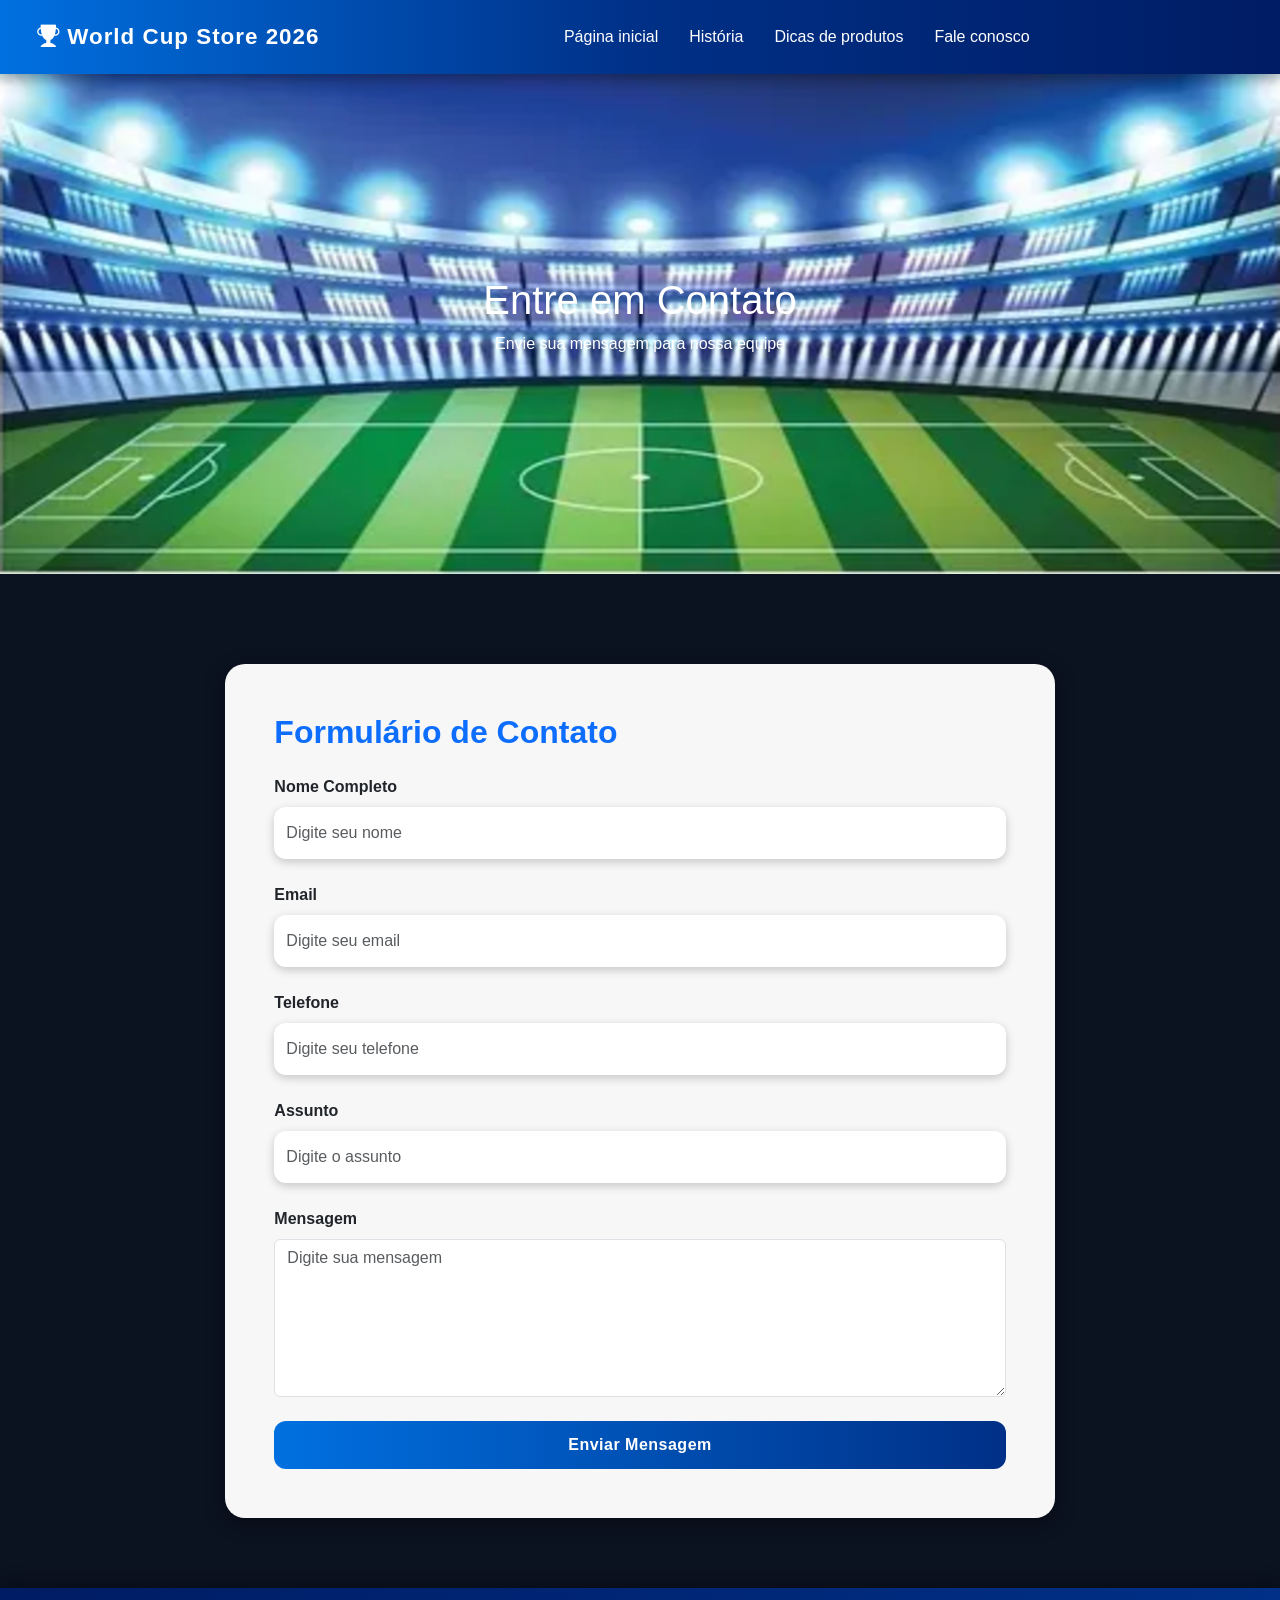
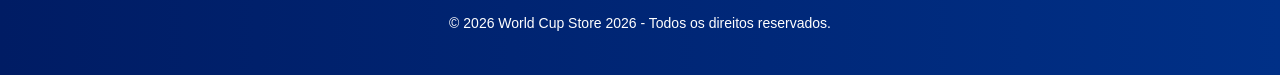
<file: menu3.html>
<!DOCTYPE html>
<html lang="pt-br">

<head>

    <meta charset="UTF-8">

    <meta
    name="viewport"
    content="width=device-width, initial-scale=1.0">

    <title>
        Contato - World Cup Store 2026
    </title>

    <link
    href="https://cdn.jsdelivr.net/npm/bootstrap@5.3.3/dist/css/bootstrap.min.css"
    rel="stylesheet">

    <link rel="stylesheet"
      href="https://cdn.jsdelivr.net/npm/bootstrap-icons@1.13.1/font/bootstrap-icons.min.css">

    <link
    rel="stylesheet"
    href="assets/css/styles.css">

</head>

<body>

    <header>

        <nav class="navbar navbar-expand-lg navbar-dark menu-principal">
            <div class="container">

                <a class="navbar-brand fw-bold" href="index.html">
                    <i class="bi bi-trophy-fill"></i>
                    World Cup Store 2026
                </a>

                <button class="navbar-toggler" type="button" data-bs-toggle="collapse" data-bs-target="#menuNavbar">
                    <span class="navbar-toggler-icon"></span>
                </button>

                <div class="collapse navbar-collapse" id="menuNavbar">

                    <ul class="navbar-nav mx-auto">

                        <li class="nav-item">
                            <a class="nav-link" href="index.html">Página inicial</a>
                        </li>

                        <li class="nav-item">
                            <a class="nav-link" href="menu1.html">História</a>
                        </li>

                        <li class="nav-item">
                            <a class="nav-link" href="menu2.html">Dicas de produtos</a>
                        </li>

                        <li class="nav-item">
                            <a class="nav-link" href="menu3.html">Fale conosco</a>
                        </li>

                    </ul>

                </div>

            </div>
        </nav>

    </header>

    <main>

        <section class="hero">

            <div class="container">

                <h1 class="titulo-principal">

                    Entre em Contato

                </h1>

                <p class="subtitulo">

                    Envie sua mensagem para nossa equipe

                </p>

            </div>

        </section>


        <section class="container mb-5">

            <div class="row justify-content-center">

                <div class="col-lg-8">

                    <div class="produto-card p-5">

                        <h2 class="text-primary fw-bold mb-4">

                            Formulário de Contato

                        </h2>

                        <form id="formContato" action="https://formsubmit.co/xxxx@xxxx.com.br"
                        method="POST">


                            <div class="mb-4">

                                <label
                                class="form-label text-dark fw-bold">

                                    Nome Completo
                                </label>

                                <input type="text" name="nome" class="form-control pesquisa" placeholder="Digite seu nome" required>

                            </div>


                            <div class="mb-4">

                                <label
                                class="form-label text-dark fw-bold">

                                    Email
                                </label>

                                <input type="email" name="email" class="form-control pesquisa" placeholder="Digite seu email" required>

                            </div>


                            <div class="mb-4">

                                <label
                                class="form-label text-dark fw-bold">

                                    Telefone
                                </label>

                                <input type="tel" name="telefone" class="form-control pesquisa" placeholder="Digite seu telefone">

                            </div>


                            <div class="mb-4">

                                <label
                                class="form-label text-dark fw-bold">

                                    Assunto
                                </label>

                                <input type="text" name="assunto" class="form-control pesquisa" placeholder="Digite o assunto" required>

                            </div>


                            <div class="mb-4">

                                <label
                                class="form-label text-dark fw-bold">

                                    Mensagem
                                </label>

                                <textarea name="mensagem" class="form-control" rows="6" placeholder="Digite sua mensagem" required></textarea>

                            </div>

                            <input
                            type="hidden"
                            name="_subject"
                            value="Nova mensagem do site World Cup Store 2026">

                            <input
                            type="hidden"
                            name="_captcha"
                            value="true">

                            <input
                            type="hidden"
                            name="_next"
                            value="https://formsubmit.co/thanks">

                            <input
                            type="hidden"
                            name="_template"
                            value="table">


                            <button
                            type="submit"
                            class="btn btn-primary w-100">

                                Enviar Mensagem

                            </button>

                        </form>

                        <div
                        id="mensagemSucesso"
                        class="alert alert-success mt-4 d-none">

                            Sua mensagem foi enviada com sucesso!

                        </div>

                    </div>

                </div>

            </div>

        </section>

    </main>

    <footer class="footer">

        <p>

            © 2026 World Cup Store 2026 - Todos os direitos reservados.

        </p>

    </footer>


    <script
    src="https://cdn.jsdelivr.net/npm/bootstrap@5.3.3/dist/js/bootstrap.bundle.min.js">
    </script>


</body>

</html>
</file>
<file: assets/css/styles.css>
* {
    margin: 0;
    padding: 0;
    box-sizing: border-box;
}

body {
    font-family: Arial, Helvetica, sans-serif;
    color: white;
    min-height: 100vh;
    background-color: #0b1220;
}

/* =========================
   CONTAINER
========================= */
.container {
    max-width: 1320px;
}

/* =========================
   MENU
========================= */
.menu-principal {
    background: linear-gradient(to right, #0070E0, #003087, #001C64);
    padding: 15px 25px;
    box-shadow: 0 4px 15px rgba(0,0,0,0.4);
    position: sticky;
    top: 0;
    z-index: 1000;
}

.navbar-brand {
    font-size: 1.4rem;
    font-weight: bold;
    letter-spacing: 1px;
}

.nav-link {
    color: white !important;
    margin-left: 15px;
    transition: 0.3s;
    font-weight: 500;
}

.nav-link:hover {
    color: #ffc439 !important;
    transform: translateY(-2px);
}

/* =========================
   HERO
========================= */
.hero {
    background-image: url("../img/background.png");
    background-size: cover;
    background-position: center bottom;
    background-repeat: no-repeat;
    width: 100%;
    min-height: 500px;
    display: flex;
    align-items: center;
    justify-content: center;
    text-align: center;
    color: white;
    overflow: hidden;

    /* 🔥 CORREÇÃO IMPORTANTE */
    margin-bottom: 90px;
    position: relative;
    z-index: 1;
}

/* =========================
   INPUTS
========================= */
.pesquisa,
.filtro-categoria {
    height: 52px;
    border-radius: 12px;
    border: none;
    box-shadow: 0 3px 10px rgba(0,0,0,0.2);
}

.pesquisa:focus,
.filtro-categoria:focus {
    outline: none;
    box-shadow: 0 0 10px rgba(0,112,224,0.7);
}

/* =========================
   TÍTULO SEÇÃO
========================= */
.titulo-secao {
    font-size: 2rem;
    font-weight: bold;
    margin-bottom: 25px;
    text-shadow: 1px 1px 10px rgba(0,0,0,0.5);
}

/* =========================
   PRODUTOS
========================= */
.produto-card {
    background-color: rgba(255,255,255,0.97);
    border-radius: 20px;
    overflow: hidden;
    transition: 0.35s ease;
    border: 1px solid rgba(255,255,255,0.15);
    box-shadow: 0 5px 20px rgba(0,0,0,0.35);
    height: 100%;

    /* 🔥 IMPORTANTE: evita sobreposição visual ao subir */
    position: relative;
    z-index: 1;
}

.produto-card:hover {
    transform: translateY(-6px);
    z-index: 5;
}

.produto-card img {
    width: 100%;
    height: 260px;
    object-fit: contain;
    background-color: white;
    padding: 15px;
    transition: 0.4s;
}

.produto-card:hover img {
    transform: scale(1.03);
}

/* =========================
   GARANTIA DE FLUXO VISUAL
========================= */
.produto {
    position: relative;
    z-index: 1;
}

/* =========================
   CARD BODY
========================= */
.card-body {
    color: #222;
    display: flex;
    flex-direction: column;
}

.card-title {
    color: #003087;
    font-weight: bold;
    margin-bottom: 12px;
    min-height: 50px;
}

.card-text {
    font-size: 14px;
    color: #444;
    min-height: 70px;
}

.lista-produto {
    padding-left: 18px;
    margin-top: 10px;
    font-size: 14px;
    flex-grow: 1;
}

.lista-produto li {
    margin-bottom: 5px;
}

/* =========================
   BOTÃO
========================= */
.btn-primary {
    background: linear-gradient(to right, #0070E0, #003087);
    border: none;
    border-radius: 12px;
    padding: 12px;
    font-weight: bold;
    letter-spacing: 0.5px;
    transition: 0.3s;
    margin-top: auto;
}

.btn-primary:hover {
    transform: scale(1.03);
    opacity: 0.95;
}

/* =========================
   CARRINHO
========================= */
.carrinho {
    background-color: rgba(0,0,0,0.55);
    backdrop-filter: blur(12px);
    color: white;
    padding: 25px;
    border-radius: 20px;
    border: 1px solid rgba(255,255,255,0.2);
    box-shadow: 0 5px 20px rgba(0,0,0,0.35);

    position: sticky;
    top: 100px;

    max-height: 80vh;
    overflow-y: auto;
}

/* =========================
   ITENS CARRINHO
========================= */
.itens-carrinho,
.itens-carrinho * {
    color: white !important;
}

/* =========================
   FOOTER
========================= */
.footer {
    margin-top: 70px;
    background: linear-gradient(to right, #001C64, #003087);
    text-align: center;
    padding: 25px;
    font-size: 14px;
    box-shadow: 0 -5px 15px rgba(0,0,0,0.3);
}

/* =========================
   RESPONSIVO
========================= */
@media (max-width: 991px) {
    .hero {
        padding: 80px 20px;
    }

    .titulo-principal {
        font-size: 2.5rem;
    }

    .carrinho {
        margin-top: 40px;
        position: relative;
        top: 0;
    }
}

@media (max-width: 576px) {
    .hero {
        padding: 60px 15px;
    }

    .titulo-principal {
        font-size: 2rem;
    }

    .subtitulo {
        font-size: 1rem;
    }

    .navbar-brand {
        font-size: 1rem;
    }

    .titulo-secao {
        font-size: 1.6rem;
    }

    .produto-card img {
        height: 230px;
    }
}
</file>
